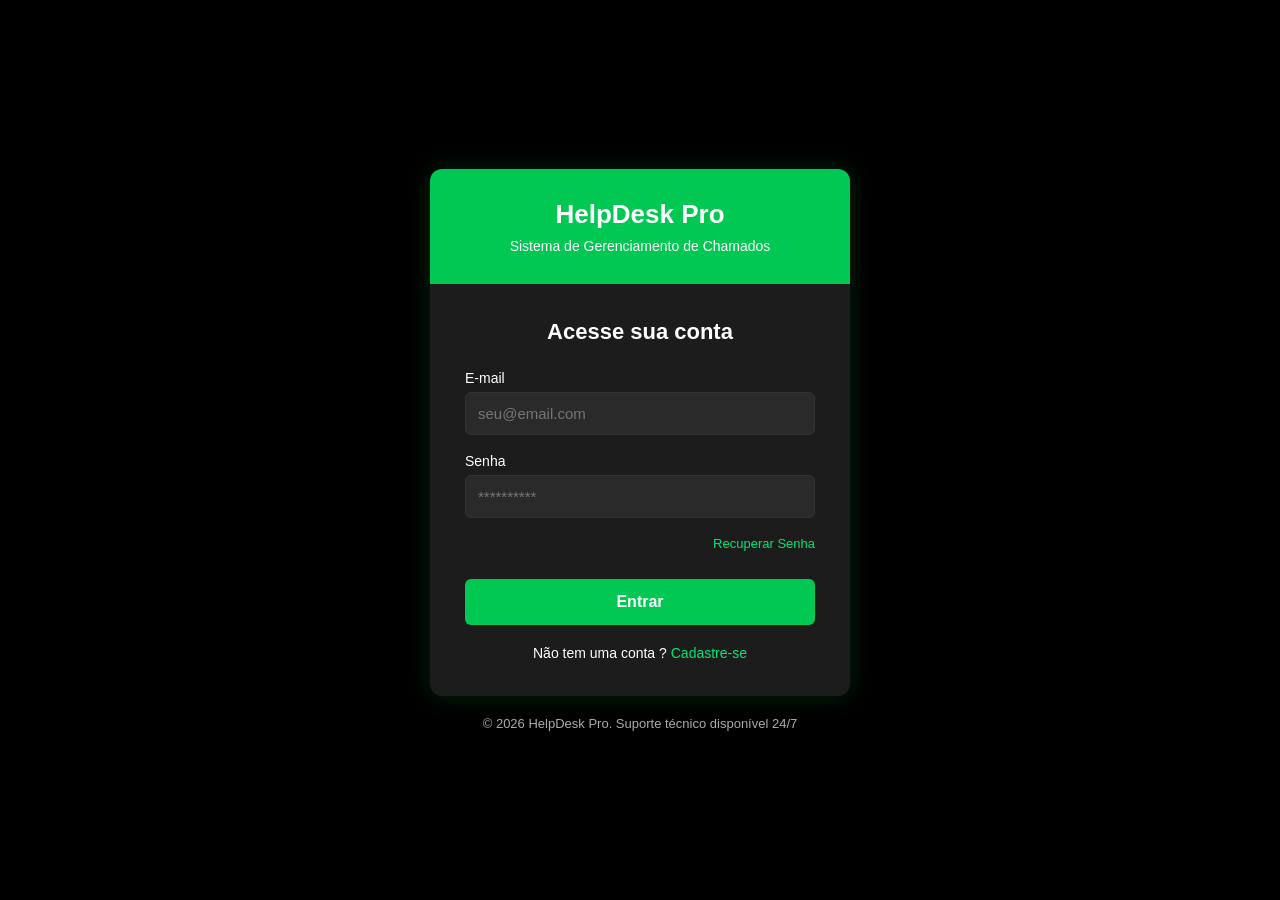
<file: login.html>
<!DOCTYPE html>
<html lang="pt-br">
<head>
    <meta charset="UTF-8">
    <meta name="viewport" content="width=device-width, initial-scale=1.0">
    <link rel="stylesheet" href="css/login.css">
    <title>HelpDesk Pro</title>
</head>
<body>
    <div class="login">
        <div class="login_box">

            <header class="cabecalho_login">
                <div>
                    <h2>HelpDesk Pro</h2>
                    <p>Sistema de Gerenciamento de Chamados</p>
                </div>
            </header>
            
            <main class="corpo_login">
                <div class="titulo_login">
                    <h2>Acesse sua conta</h2>
                </div>
            
                <form class="form_login" action="login.php" method="POST">
                    <div class="campo">
                        <label for="email">E-mail</label>
                        <input type="email" id="email" name="email" placeholder="seu@email.com" required>
                    </div>
                    <div class="campo">
                        <label for="password">Senha</label>
                        <input type="password" id="senha" name="password" placeholder="**********" required>
                    </div>
                    <div class="recuperar_senha">
                        <a href="">Recuperar Senha</a>
                    </div>
                    <button type="submit">Entrar</button>
                </form>
                <div class="novo_cadastro">
                    <p>Não tem uma conta ? <a href="cadastro.html">Cadastre-se</a></p>
                </div>
            </main>

        </div>
    </div>

    <footer class="rodape_login">
        <p>© 2026 HelpDesk Pro. Suporte técnico disponível 24/7</p>
    </footer>
</body>
</html>
</file>
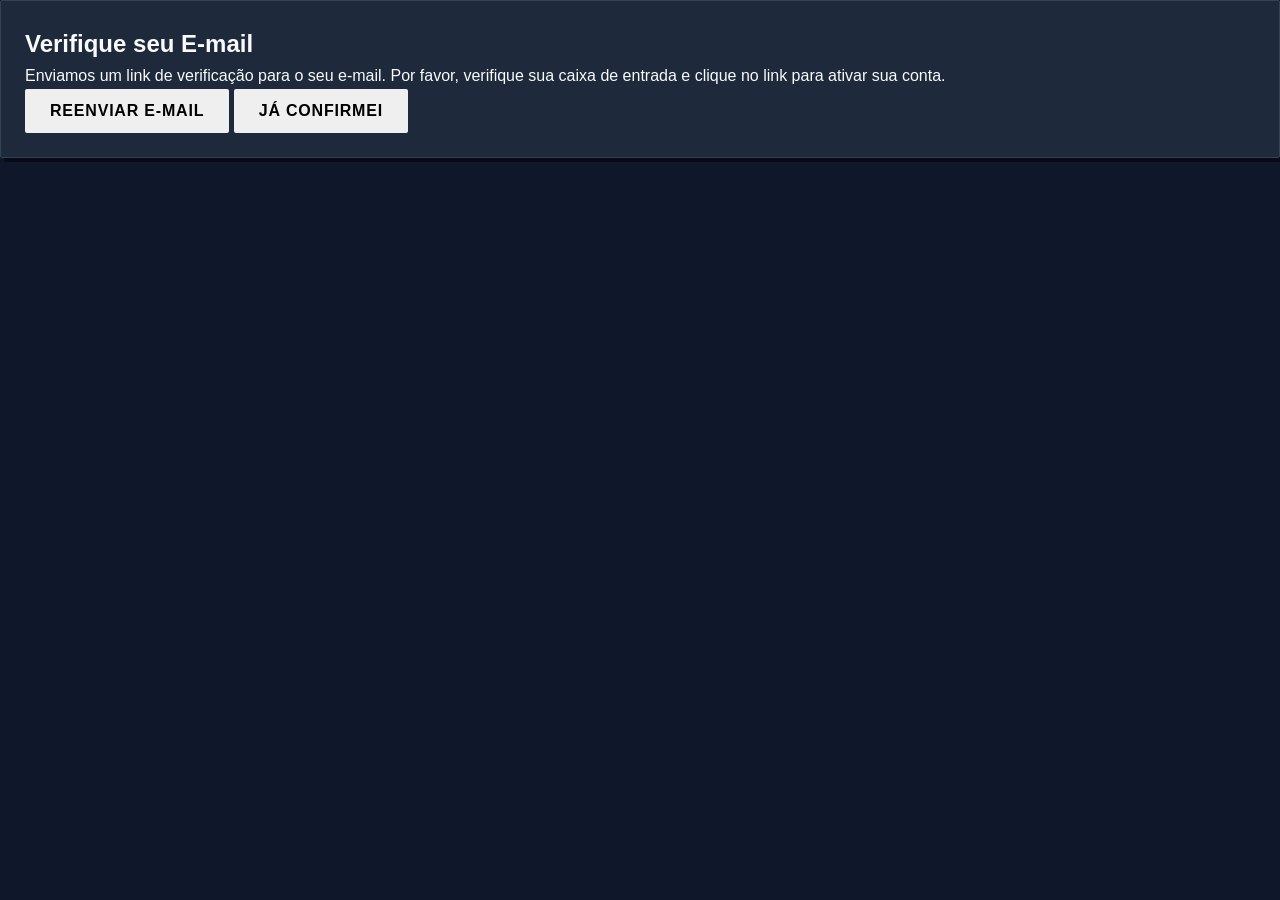
<file: verificacao.html>
<!DOCTYPE html>
<html lang="pt-br">
<head>
  <meta charset="UTF-8">
  <meta name="viewport" content="width=device-width, initial-scale=1.0">
  <title>Verificação de E-mail</title>
  <link rel="stylesheet" href="css/style.css">
</head>
<body>
  <div class="container">
    <div class="card">
      <h2>Verifique seu E-mail</h2>
      <p>Enviamos um link de verificação para o seu e-mail. Por favor, verifique sua caixa de entrada e clique no link para ativar sua conta.</p>
      <div class="btn-group">
        <button id="reenviar-email" class="btn">Reenviar E-mail</button>
        <button id="ja-confirmei" class="btn">Já Confirmei</button>
      </div>
    </div>
  </div>

</body>
</html>
</file>
<file: css/login.css>
* {
    margin: 0;
    padding: 0;
    box-sizing: border-box;
}

/* Fundo */
body {
    font-family: Arial, sans-serif;
    display: flex;
    flex-direction: column;
    justify-content: center;
    align-items: center;
    min-height: 100vh;
    background: #000;
    background-image: url('https://www.transparenttextures.com/patterns/asfalt-light.png');
}

/* Container principal */
.login {
    width: 420px; /* AUMENTADO */
    border-radius: 12px;
    overflow: hidden;
    box-shadow: 0 0 25px rgba(0, 255, 100, 0.15);
}

/* Cabeçalho */
.cabecalho_login {
    background: #00c853;
    color: white;
    text-align: center;
    padding: 30px;
}

.cabecalho_login h2 {
    font-size: 26px;
}

.cabecalho_login p {
    font-size: 14px;
    margin-top: 8px;
}

/* Corpo */
.corpo_login {
    background: #1c1c1c;
    padding: 35px;
    color: white;
}

/* Título */
.titulo_login {
    text-align: center;
    margin-bottom: 25px;
}

.titulo_login h2 {
    font-size: 22px;
}

/* Formulário */
.form_login {
    display: flex;
    flex-direction: column;
    gap: 18px;
}

/* Campo */
.campo {
    display: flex;
    flex-direction: column;
}

.campo label {
    font-size: 14px;
    margin-bottom: 6px;
}

/* Inputs */
.campo input {
    padding: 12px;
    border-radius: 6px;
    border: 1px solid #333;
    background: #2a2a2a;
    color: white;
    font-size: 15px;
}

.campo input:focus {
    border-color: #00c853;
    outline: none;
}

/* Recuperar senha */
.recuperar_senha {
    text-align: right;
    font-size: 13px;
}

.recuperar_senha a {
    color: #00e676;
    text-decoration: none;
}

/* Botão Entrar */
button {
    margin-top: 10px;
    padding: 14px;
    border: none;
    border-radius: 6px;
    background: #00c853;
    color: white;
    font-size: 16px;
    font-weight: bold;
    cursor: pointer;
    transition: 0.3s;
}

button:hover {
    background: #00b248;
}

/* Cadastro */
.novo_cadastro {
    text-align: center;
    margin-top: 20px;
    font-size: 14px;
}

.novo_cadastro a {
    color: #00e676;
    text-decoration: none;
}

/* Rodapé */
.rodape_login {
    margin-top: 20px;
    color: #aaa;
    font-size: 13px;
}

/* Alerta PHP*/
.alerta {
    text-align: center;
    color: red;
    font-size: 18px;
    font-weight: bold;
    margin-bottom: 15px;
}
</file>
<file: css/style.css>
:root {
    /* Brutalist Tech Palette */
    --bg-primary: #0F172A; /* Slate 900 */
    --bg-secondary: #1E293B; /* Slate 800 */
    --bg-card: #1E293B;
    --text-primary: #F8FAFC;
    --text-secondary: #CBD5E1;
    --text-muted: #64748B;
    --accent: #39FF14; /* Acid Green / Neon */
    --accent-hover: #32CD12;
    --border-color: #334155;
    --error-color: #FF003C; /* Cyber Red */
    --warning-color: #FFB000;
    --font-family: 'Poppins', sans-serif;
    --br-sharp: 2px; /* Sharp corners - Anti-Cliché */
}

* { margin: 0; padding: 0; box-sizing: border-box; }

body { background-color: var(--bg-primary); color: var(--text-primary); font-family: var(--font-family); line-height: 1.6; overflow-x: hidden; }

/* Utilities */
.hidden { display: none !important; }
.fade-in { animation: fadeInUp 0.4s cubic-bezier(0.16, 1, 0.3, 1) forwards; }

@keyframes fadeInUp {
    from { opacity: 0; transform: translateY(10px); }
    to { opacity: 1; transform: translateY(0); }
}

@keyframes slideInRight {
    from { transform: translateX(100%); opacity: 0; }
    to {
        transform: translateX(0);
        opacity: 1;
    }
}

@keyframes pulse {
    0% {
        opacity: 1;
        box-shadow: 0 0 0 0 rgba(239, 68, 68, 0.7);
    }
    100% {
        opacity: 0.7;
        box-shadow: 0 0 0 10px rgba(239, 68, 68, 0);
    }
}
.mt-2 { margin-top: 0.5rem; }
.mt-4 { margin-top: 1rem; }
.mt-6 { margin-top: 1.5rem; }
.mb-4 { margin-bottom: 1rem; }
.text-sm { font-size: 0.875rem; }
.text-gray-300 { color: var(--text-secondary); }
.text-gray-400 { color: var(--text-muted); }
.text-accent { color: var(--accent); }
.text-warning { color: var(--warning-color); }
.text-success { color: var(--accent); }
.divider { border: 0; border-top: 1px currentColor var(--border-color); }

/* Layout App */
.auth-wrapper { display: grid; grid-template-columns: 1fr 1fr; min-height: 100vh; }
.auth-sidebar { background-color: var(--bg-secondary); display: flex; align-items: center; justify-content: center; padding: 2rem; background-image: radial-gradient(circle at 1px 1px, var(--border-color) 1px, transparent 0); background-size: 20px 20px; }
.auth-sidebar-content { max-width: 400px; text-align: center; }
.auth-main { display: flex; align-items: center; justify-content: center; padding: 2rem; }
.auth-card { background-color: var(--bg-card); padding: 2.5rem; border-radius: var(--br-sharp); width: 100%; max-width: 400px; border: 1px solid var(--border-color); box-shadow: 4px 4px 0px rgba(0,0,0,0.5); }

.app-layout { display: grid; grid-template-columns: 260px 1fr; min-height: 100vh; }
.app-sidebar { background-color: var(--bg-secondary); padding: 1.5rem; display: flex; flex-direction: column; border-right: 1px solid var(--border-color); }
.sidebar-header { margin-bottom: 2rem; }
.sidebar-nav { flex-grow: 1; }
.nav-item { display: block; padding: 0.75rem 1rem; margin-bottom: 0.5rem; border-radius: var(--br-sharp); color: var(--text-secondary); text-decoration: none; font-weight: 500; transition: all 0.2s; border: 1px solid transparent; }
.nav-item:hover { background-color: var(--bg-primary); border: 1px solid var(--border-color); color: var(--text-primary); }
.nav-item.active { background-color: var(--accent); color: #000; font-weight: 700; border: 1px solid var(--accent); box-shadow: inset 2px 2px 0px rgba(255,255,255,0.2); }
.sidebar-footer { margin-top: auto; }
.btn-logout { background: none; border: none; color: var(--text-muted); cursor: pointer; padding: 0.5rem 0; font-size: 0.875rem; transition: color 0.2s; }
.btn-logout:hover { color: var(--error-color); }

.app-main { padding: 2rem; overflow-y: auto; }
.app-header { margin-bottom: 2rem; border-bottom: 1px solid var(--border-color); padding-bottom: 1rem; }
.app-header h2 { font-size: 1.875rem; font-weight: 700; letter-spacing: -0.02em; }

/* Cards Brutalist */
.card { background-color: var(--bg-card); border: 1px solid var(--border-color); border-radius: var(--br-sharp); padding: 1.5rem; box-shadow: 4px 4px 0px rgba(0,0,0,0.5); }
.card-title { font-size: 1.25rem; font-weight: 600; letter-spacing: -0.01em; }

/* Forms & Inputs Gerais */
.form-group { margin-bottom: 1.5rem; }
.form-group label { display: block; color: var(--text-secondary); font-weight: 500; margin-bottom: 0.5rem; }

input.form-control, textarea.form-control, select.form-control,
.form-group input, .form-group textarea, .form-group select { 
    width: 100%; 
    background-color: var(--bg-primary); 
    border: 1px solid var(--border-color); 
    border-radius: var(--br-sharp); 
    padding: 0.75rem 1rem; 
    color: var(--text-primary); 
    font-size: 1rem; 
    font-family: var(--font-family);
    transition: all 0.2s; 
}

input.form-control:focus, textarea.form-control:focus, select.form-control:focus,
.form-group input:focus, .form-group textarea:focus, .form-group select:focus { 
    outline: none; 
    border-color: var(--accent); 
    box-shadow: 2px 2px 0px var(--accent); 
    transform: translate(-1px, -1px); 
}

.flex-row-form { display: flex; gap: 0.5rem; align-items: flex-end; }
.flex-col-form { display: flex; flex-direction: column; gap: 0.5rem; }
.flex-grow { flex-grow: 1; }
.w-auto { width: auto; min-width: 150px; }

/* Buttons */
.btn { padding: 0.75rem 1.5rem; border-radius: var(--br-sharp); font-weight: 600; font-size: 1rem; cursor: pointer; transition: all 0.1s; border: 1px solid transparent; text-transform: uppercase; letter-spacing: 0.05em; display: inline-block; text-align: center; }
.btn-primary { background-color: var(--accent); color: #000; border-color: var(--accent); box-shadow: 3px 3px 0px rgba(0,0,0,0.8); }
.btn-primary:active { transform: translate(3px, 3px); box-shadow: 0px 0px 0px rgba(0,0,0,0.8); }
.btn-secondary { background-color: var(--bg-primary); color: var(--text-primary); border-color: var(--border-color); box-shadow: 2px 2px 0px rgba(0,0,0,0.5); }
.btn-secondary:active { transform: translate(2px, 2px); box-shadow: 0px 0px 0px rgba(0,0,0,0.5); }
.btn-sm { padding: 0.4rem 0.8rem; font-size: 0.8rem; }
.btn-icon { background: none; border: none; color: var(--text-muted); font-size: 1.5rem; cursor: pointer; }
.btn-icon:hover { color: var(--error-color); }

/* Dashboard Grid & Metrics */
.dashboard-grid { display: grid; grid-template-columns: repeat(auto-fit, minmax(200px, 1fr)); gap: 1.5rem; }
.metric-card { text-align: center; padding: 2rem; border-top: 4px solid var(--border-color); }
.metric-card:nth-child(1) { border-top-color: var(--accent); }
.metric-card:nth-child(2) { border-top-color: var(--warning-color); }
.metric-card:nth-child(3) { border-top-color: var(--accent-hover); }
.metric-value { display: block; font-size: 3rem; font-weight: 700; margin-top: 0.5rem; line-height: 1; }
.charts-container { display: grid; grid-template-columns: 1fr 1fr; gap: 1.5rem; margin-top: 1rem; height: 300px; }
.chart-wrapper { position: relative; height: 100%; width: 100%; background: var(--bg-primary); padding: 1rem; border: 1px solid var(--border-color); border-radius: var(--br-sharp); }

/* Status Badges */
.badge { padding: 0.25rem 0.6rem; border-radius: var(--br-sharp); font-size: 0.75rem; font-weight: 600; text-transform: uppercase; letter-spacing: 0.05em; border: 1px solid currentColor; }
.badge-aberto { color: #60A5FA; background: rgba(96, 165, 250, 0.1); }
.badge-em-andamento { color: var(--warning-color); background: rgba(255, 176, 0, 0.1); }
.badge-aguardando-resposta-do-cliente { color: #A78BFA; background: rgba(167, 139, 250, 0.1); }
.badge-concluído { color: var(--accent); background: rgba(57, 255, 20, 0.1); }
.badge-cancelado { color: var(--error-color); background: rgba(255, 0, 60, 0.1); }

/* Tickets */
.ticket-item, .ticket-item-admin { background-color: var(--bg-primary); padding: 1.25rem; border-radius: var(--br-sharp); border: 1px solid var(--border-color); margin-bottom: 1rem; position: relative; overflow: hidden; }
.ticket-header { display: flex; justify-content: space-between; align-items: flex-start; }
.ticket-footer { display: flex; justify-content: space-between; align-items: center; border-top: 1px solid var(--border-color); padding-top: 0.75rem; }
.border-left-baixa { border-left: 4px solid #64748B; }
.border-left-média { border-left: 4px solid #3B82F6; }
.border-left-alta { border-left: 4px solid var(--warning-color); }
.border-left-urgente { border-left: 4px solid var(--error-color); }

/* Brutalist Side Panel (Topological Betrayal) */
.modal-overlay { position: fixed; top: 0; left: 0; right: 0; bottom: 0; background: rgba(15, 23, 42, 0.7); display: flex; justify-content: flex-end; align-items: stretch; z-index: 50; }
.side-panel { width: 100%; max-width: 480px; background-color: var(--bg-secondary); border-left: 2px solid var(--accent); display: flex; flex-direction: column; box-shadow: -10px 0px 30px rgba(0,0,0,0.8); animation: slideInRight 0.3s cubic-bezier(0.16, 1, 0.3, 1) forwards; padding: 2rem 1.5rem; }
.panel-header { display: flex; justify-content: space-between; align-items: center; border-bottom: 1px solid var(--border-color); padding-bottom: 1rem; }
.panel-title { font-size: 1.5rem; font-weight: 700; color: var(--text-primary); text-transform: uppercase; letter-spacing: 0.05em; }

.comments-container { flex-grow: 1; overflow-y: auto; display: flex; flex-direction: column; gap: 1rem; max-height: calc(100vh - 250px); padding-right: 0.5rem; }

/* Brutalist Log Items */
.comment-item { background: transparent; border-left: 2px solid var(--text-muted); padding: 0.5rem 0 0.5rem 1rem; transition: border-color 0.2s; }
.comment-item:hover { border-left-color: var(--accent); }
.comment-header { display: flex; justify-content: space-between; font-size: 0.75rem; color: var(--text-muted); margin-bottom: 0.25rem; text-transform: uppercase; letter-spacing: 0.05em; }
.comment-body { color: var(--text-primary); font-size: 0.95rem; font-family: monospace; line-height: 1.4; }

.panel-form-container { display: flex; gap: 0.5rem; align-items: center; border-top: 1px solid var(--border-color); padding-top: 1rem; }

/* Responsive */
@media (max-width: 1024px) { 
    .app-layout { grid-template-columns: 1fr; }
    .app-sidebar { position: fixed; transform: translateX(-100%); z-index: 10; }
    .charts-container { grid-template-columns: 1fr; height: auto; min-height: 500px; }
}
@media (max-width: 768px) {
    .auth-wrapper { grid-template-columns: 1fr; }
    .auth-sidebar { display: none; }
}

/* Auth Tabs */
.auth-tabs { display: flex; margin-bottom: 2rem; border-bottom: 1px solid var(--border-color); }
.auth-tab { flex: 1; padding: 0.75rem; text-align: center; background: transparent; border: none; color: var(--text-muted); cursor: pointer; transition: color 0.2s; }
.auth-tab.active { color: var(--accent); border-bottom: 2px solid var(--accent); }
.auth-form { }
</file>
